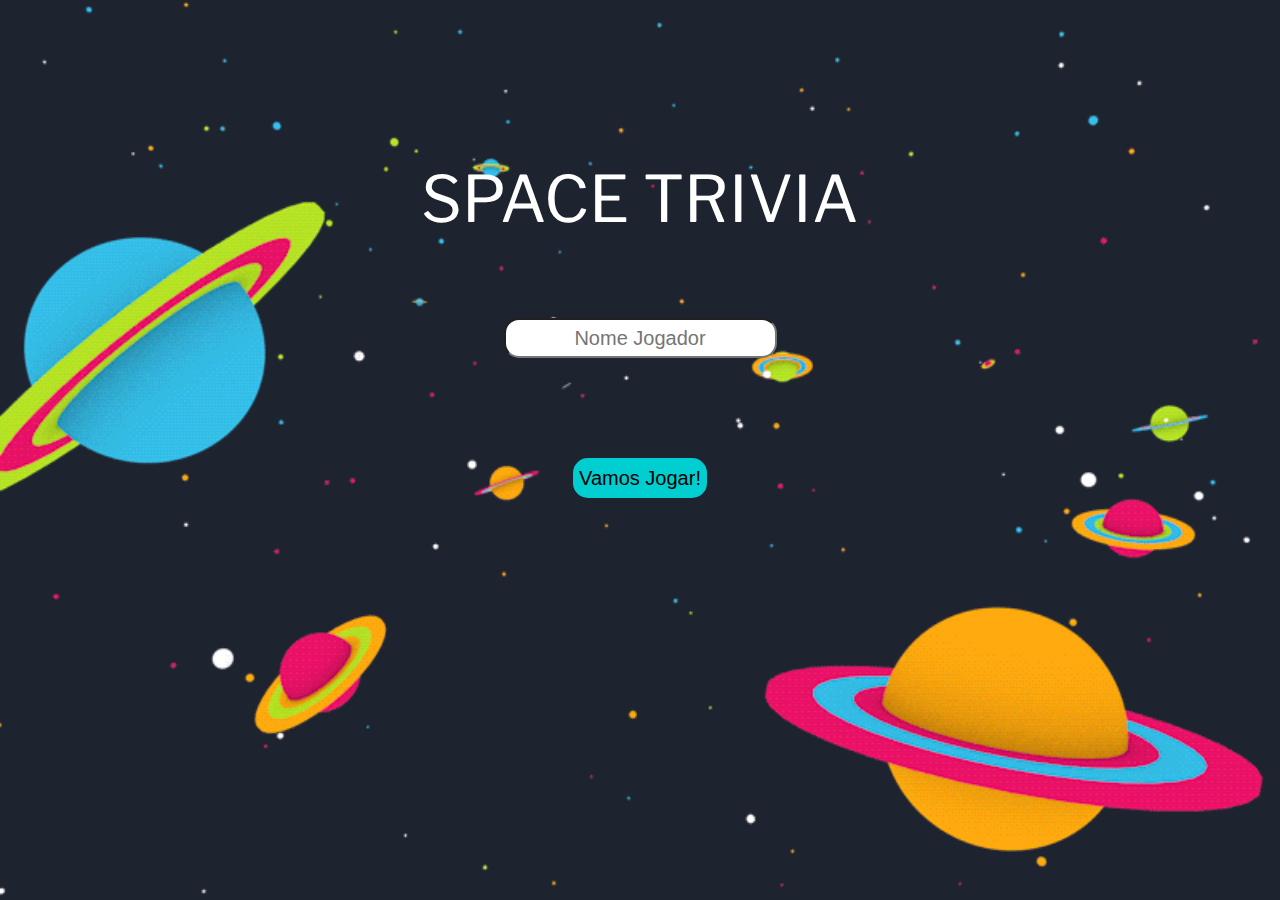
<file: index.html>
<!DOCTYPE html>
<html lang="en">
<head>
    <meta charset="UTF-8">
    <meta http-equiv="X-UA-Compatible" content="IE=edge">
    <meta name="viewport" content="width=device-width, initial-scale=1.0">
    <title>Space-Trivia</title>
    <link rel="stylesheet" href="style.css">
    <link rel="preconnect" href="https://fonts.googleapis.com">
<link rel="preconnect" href="https://fonts.gstatic.com" crossorigin>
<link href="https://fonts.googleapis.com/css2?family=Libre+Franklin:wght@300&display=swap" rel="stylesheet">
</head>
<body>
    <h1>SPACE TRIVIA</h1>
        <div class="name">
        <input type="text" id="name" placeholder="Nome Jogador">
        </div> 
        <div class="button">
        
        <a href="quiz.html"><button class="play-btn">Vamos Jogar!</button></a>

       

        
        </div>
    
    </body>
    
 
     
</body>
</html>
</file>
<file: style.css>
* {
    margin: 0;
    box-sizing: border-box;
}  

body {
    text-align: center;
    padding-top: 160px;
    background-image: url(img/14.gif);
    background-repeat: no-repeat;
    background-size: cover;
    background-position: center;
    background-repeat: no-repeat;
    height: 100vh;
}

.final {
    background-image: url(img/giphy.gif);
}

h1 {
    font-size: 64px;
    font-weight: 400;
    font-family: 'Libre Franklin', sans-serif;
    text-align: center;
    color: white;
}

.results {
    color: white;
    padding: 80px 60px;
    font-size: 30px;
}
.name {
    padding: 80px 60px;
    border: none;
    border-radius: 1px;
    color: black;
}

#name {
    text-align: center;
    height: 40px;
    font-size: 20px;
    border-radius: 15px;
}

.play-btn {
    margin-top: 20px;
    margin-bottom: 80px;
    height: 40px;
    font-family: 'PT Sans', sans-serif;
    background-color: #00CED1;
    color: black;
    border:none;
    border-radius: 15px;
    cursor: pointer;
    font-size: 20px;
}
</file>
